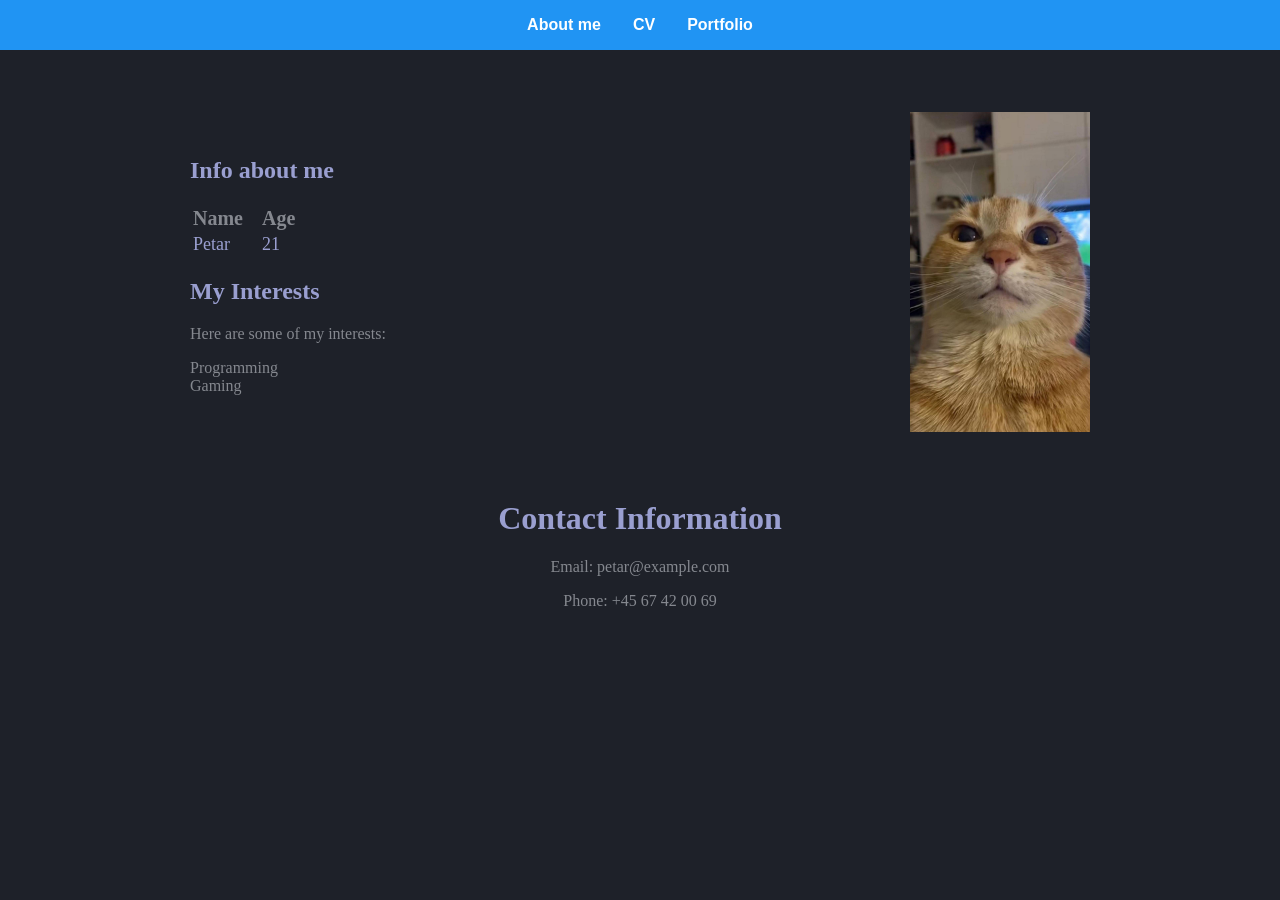
<file: index.html>
<!DOCTYPE html>
<html lang="en">

<head>
    <meta charset="UTF-8">
    <meta name="viewport" content="width=device-width, initial-scale=1.0">
    <title>Petar</title>
    <link rel="stylesheet" href="style.css" />
</head>

<body>
    <header>
        <nav>
            <ul>
                <li><a href="index.html">About me</a></li>
                <li><a href="cv.html">CV</a></li>
                <li><a href="portfolio.html">Portfolio</a></li>
            </ul>
        </nav>
    </header>

    <main class="about-layout">
        <section class="about-text">
            <h1>Info about me</h1>
            <table id="info-table">
                <tr>
                    <th>Name</th>
                    <th>Age</th>
                </tr>
                <tr>
                    <td>Petar</td>
                    <td>21</td>
                </tr>
            </table>

            <h2>My Interests</h2>
            <p>Here are some of my interests:</p>
            <ul>
                <li>Programming</li>
                <li>Gaming</li>
            </ul>
        </section>

        <div class="about-image">
            <img src="img/Car-Phone.jpg" alt="Portrait" width="300">
        </div>
    </main>

    <footer class="footer">
        <h1>Contact Information</h1>
        <p>Email: petar@example.com</p>
        <p>Phone: +45 67 42 00 69</p>
    </footer>
</body>

</html>
</file>
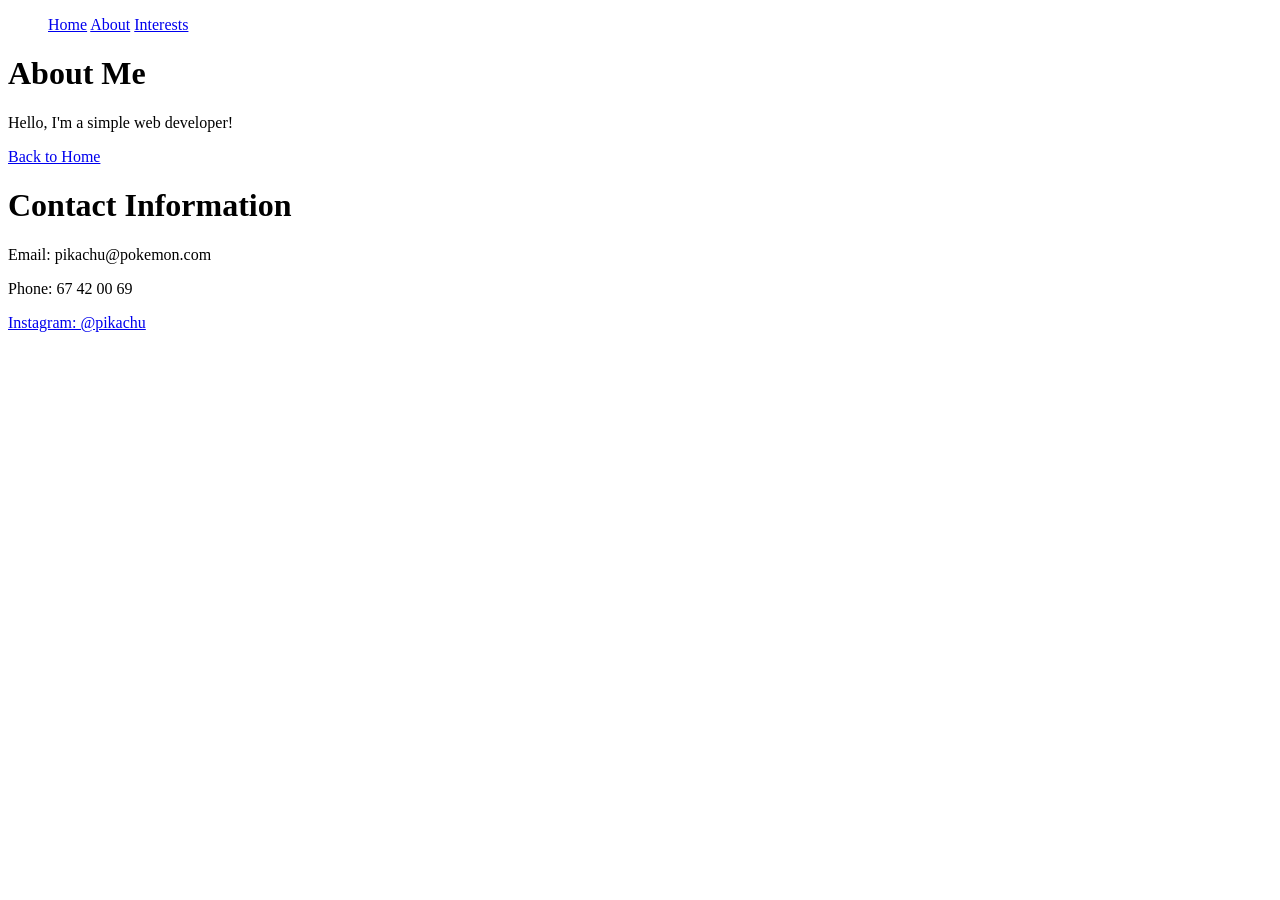
<file: about.html>
<!DOCTYPE html>
<html lang="en">

<head>
    <meta charset="UTF-8">
    <meta name="viewport" content="width=device-width, initial-scale=1.0">
    <title>About Me</title>
</head>

<header>
    <nav>
        <ul>
            <a href="index.html">Home</a>
            <a href="about.html">About</a>
            <a href="interests.html">Interests</a>
        </ul>
    </nav>
</header>

<body>
    <h1>About Me</h1>
    <p>Hello, I'm a simple web developer!</p>
    <p><a href="index.html">Back to Home</a></p>
</body>

<footer>
    <h1>Contact Information</h1>
    <p>Email: pikachu@pokemon.com</p>
    <p>Phone: 67 42 00 69</p>
    <p> <a href="socials.html">Instagram: @pikachu</a></p>
</footer>

</html>
</file>
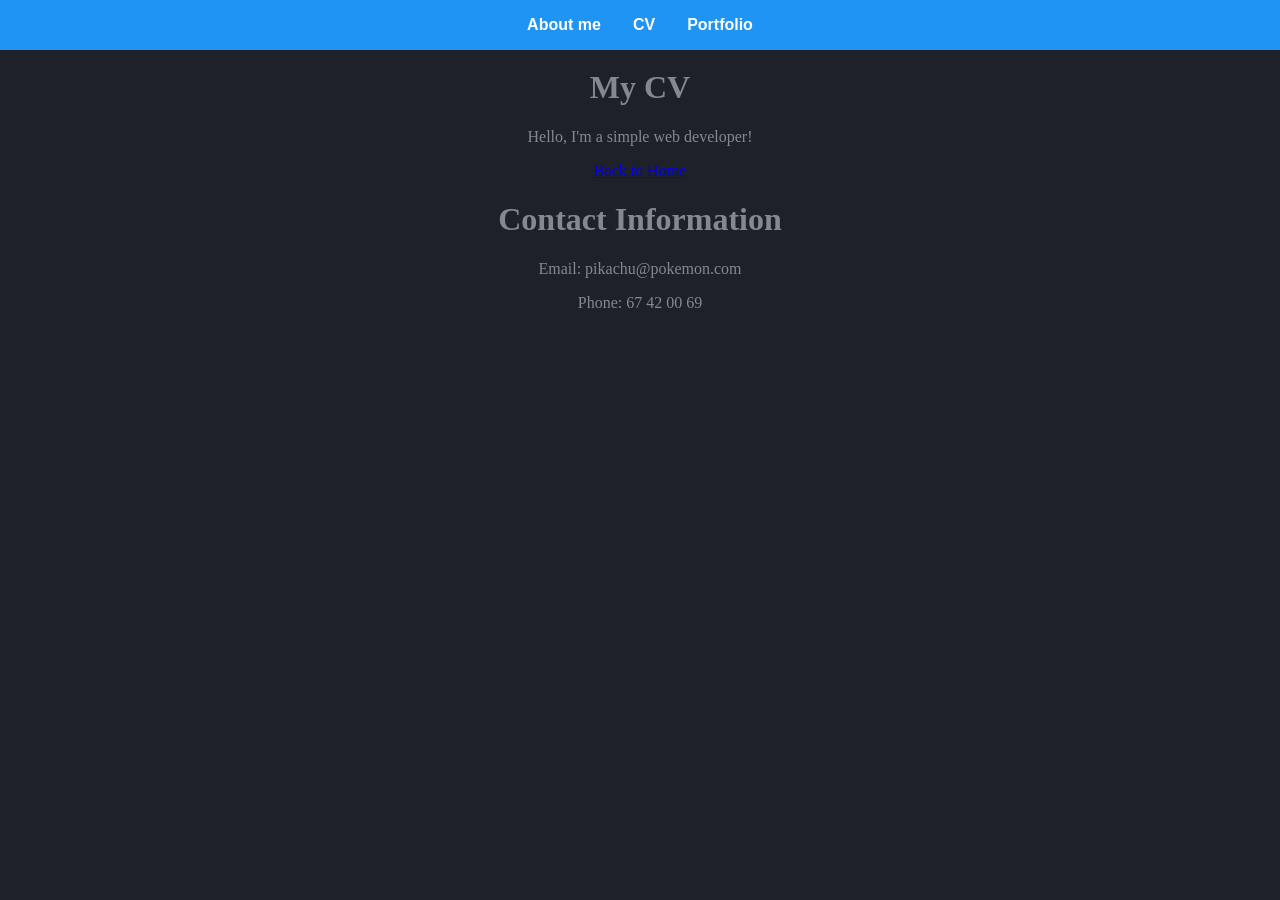
<file: CV.html>
<!DOCTYPE html>
<html lang="en">

<head>
    <meta charset="UTF-8">
    <meta name="viewport" content="width=device-width, initial-scale=1.0">
    <title>Petar</title>
    <link rel="stylesheet" href="style.css"/>
</head>

<body>
    <header>
        <nav>
            <ul>
                <li><a href="index.html">About me</a></li>
                <li><a href="cv.html">CV</a></li>
                <li><a href="portfolio.html">Portfolio</a></li>
            </ul>
        </nav>
    </header>

    <h1>My CV</h1>
    <p>Hello, I'm a simple web developer!</p>
    <p><a href="index.html">Back to Home</a></p>

    <footer>
        <h1>Contact Information</h1>
        <p>Email: pikachu@pokemon.com</p>
        <p>Phone: 67 42 00 69</p>
    </footer>

</body>

</html>
</file>
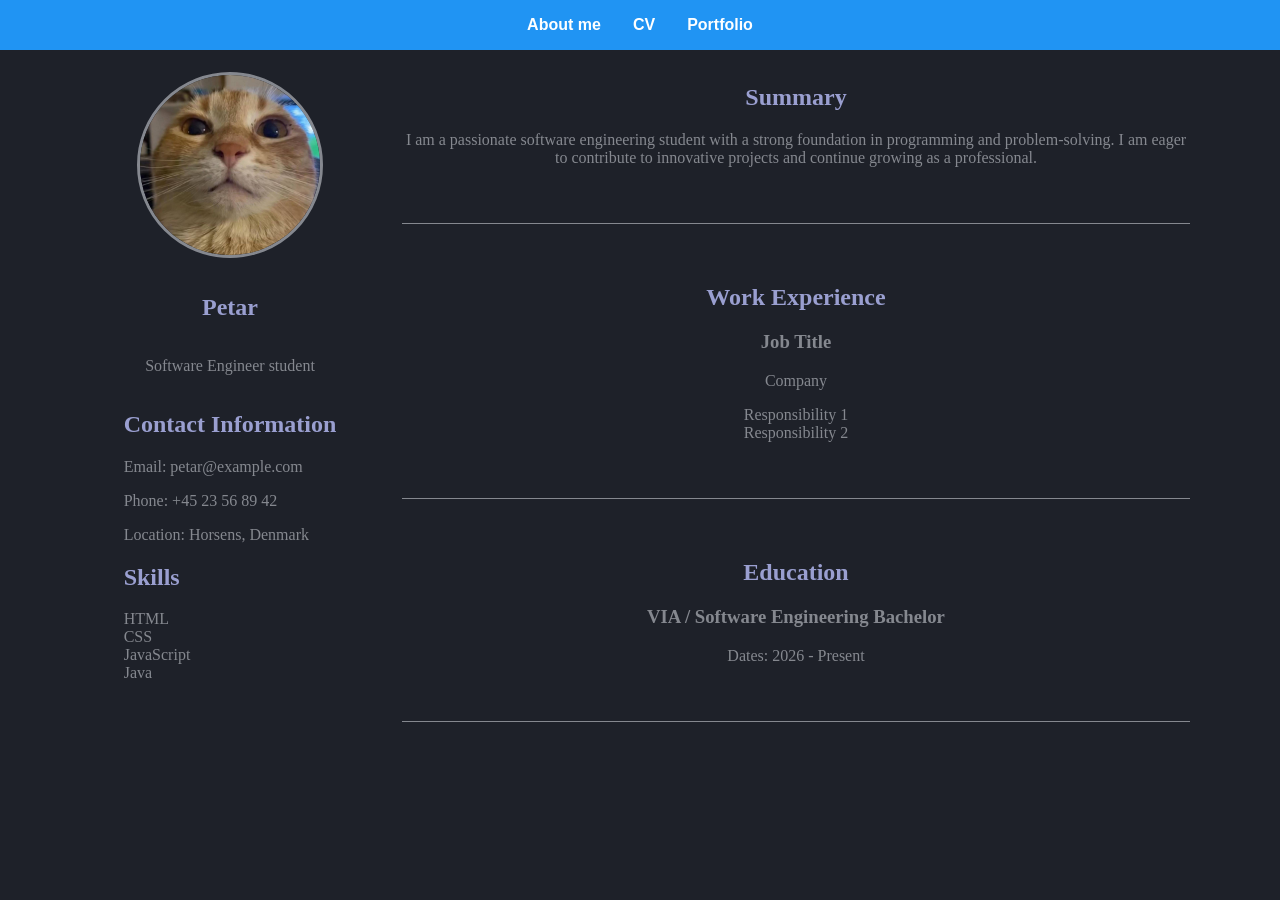
<file: cv.html>
<!DOCTYPE html>
<html lang="en">

<head>
    <meta charset="UTF-8">
    <meta name="viewport" content="width=device-width, initial-scale=1.0">
    <title>Petar</title>
    <link rel="stylesheet" href="style.css" />
</head>

<body>
    <header>
        <nav>
            <ul>
                <li><a href="index.html">About me</a></li>
                <li><a href="cv.html">CV</a></li>
                <li><a href="portfolio.html">Portfolio</a></li>
            </ul>
        </nav>
    </header>

    <main class="cv-page" >
        <aside class="cv-sidebar">
            <img src="img/Car-Phone.jpg" alt="Profile picture" class="cv-photo">
            <h1>Petar</h1>
            <p>Software Engineer student</p>

            <section>
                <h2>Contact Information</h2>
                <p>Email: petar@example.com</p>
                <p>Phone: +45 23 56 89 42</p>
                <p>Location: Horsens, Denmark</p>
                <h2>Skills</h2>
                <ul>
                    <li>HTML</li>
                    <li>CSS</li>
                    <li>JavaScript</li>
                    <li>Java</li>
                </ul>
            </section>
        </aside>

        <section class="cv-content">
            <article class="cv-section">
                <h2>Summary</h2>
                <p>I am a passionate software engineering student with a strong foundation in programming and problem-solving. I am eager to contribute to innovative projects and continue growing as a professional.</p>
            </article>

            <article class="cv-section">
                <h2>Work Experience</h2>
                <h3>Job Title</h3>
                <p>Company</p>
                <ul>
                    <li>Responsibility 1</li>
                    <li>Responsibility 2</li>
                </ul>
            </article>

            <article class="cv-section">
                <h2>Education</h2>
                <h3>VIA / Software Engineering Bachelor</h3>
                <p>Dates: 2026 - Present</p>
            </article>
        </section>
    </main>
</body>
</html>
</file>
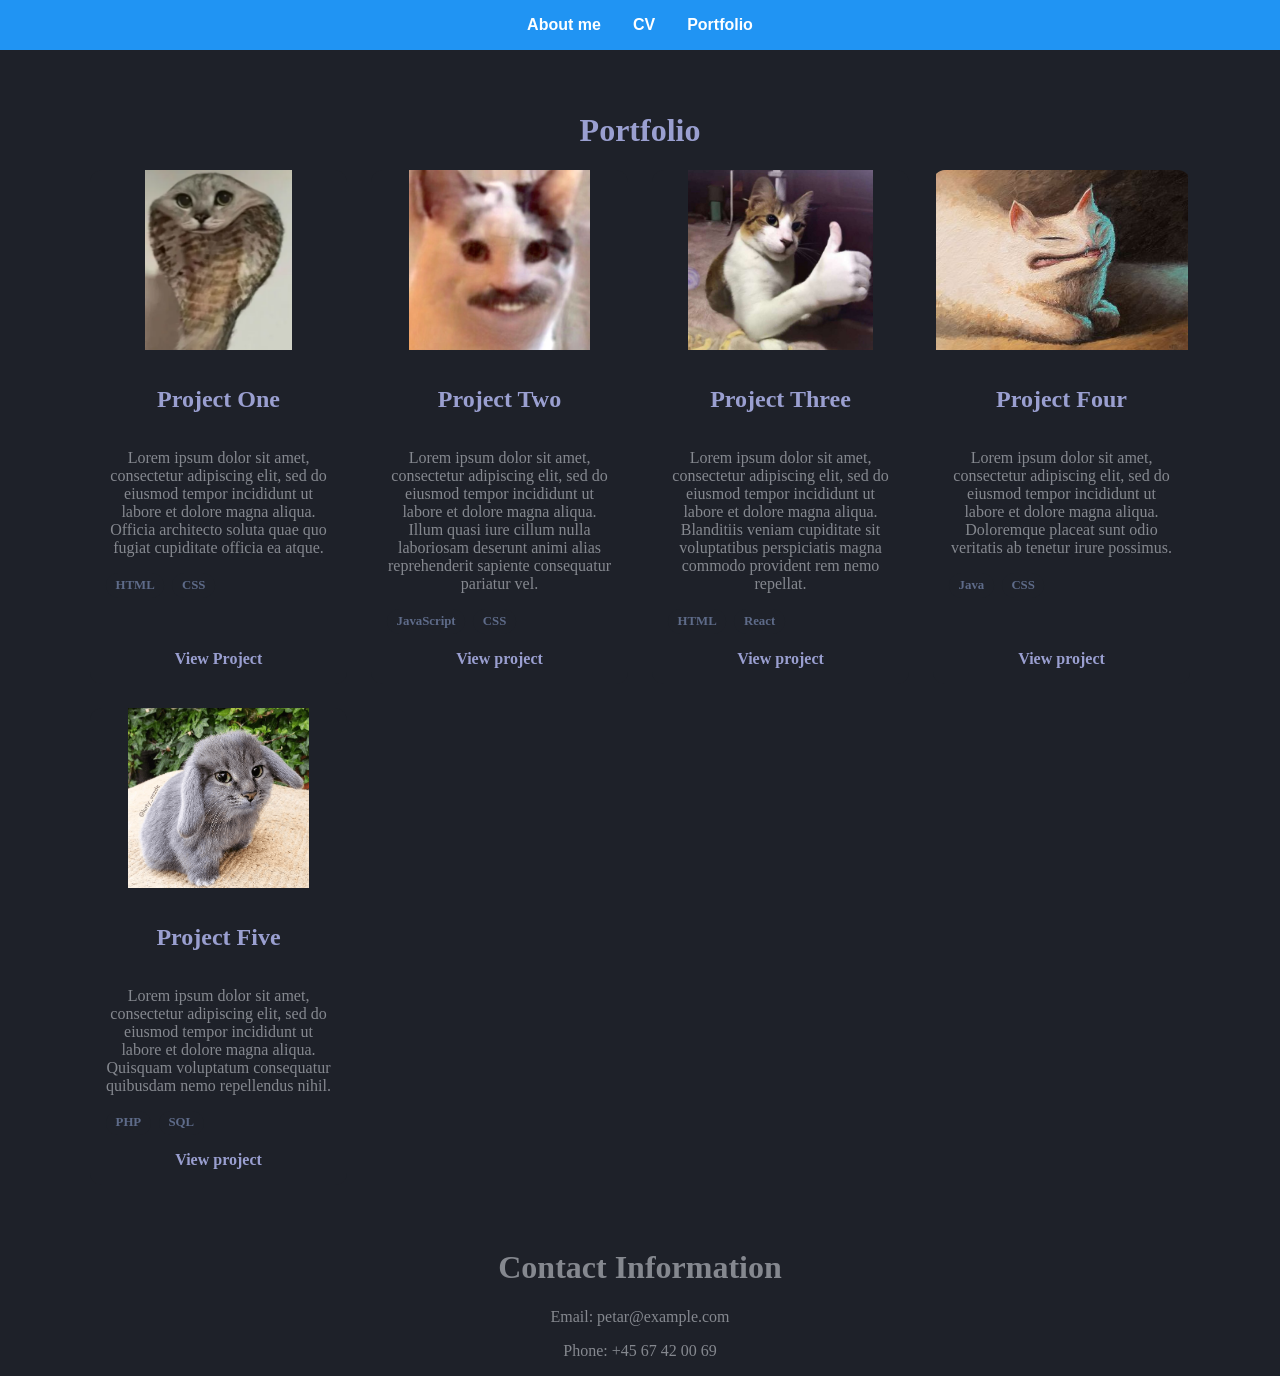
<file: portfolio.html>
<!DOCTYPE html>
<html lang="en">

<head>
    <meta charset="UTF-8">
    <meta name="viewport" content="width=device-width, initial-scale=1.0">
    <title>Petar</title>
    <link rel="stylesheet" href="style.css"/>
</head>

<body>
    <header>
        <nav>
            <ul>
                <li><a href="index.html">About me</a></li>
                <li><a href="cv.html">CV</a></li>
                <li><a href="portfolio.html">Portfolio</a></li>
            </ul>
        </nav>
    </header>
    
    <main class="portfolio-page">
        <h1>Portfolio</h1>

        <section class ="portfolio-grid">
            <article class="project-card">
                <img src="img/Car-Snek.png" alt="Project 1 previuw">
                <div class="project-info">
                    <h2>Project One</h2>
                    <p>Lorem ipsum dolor sit amet, consectetur adipiscing elit, sed do eiusmod tempor incididunt ut labore et dolore magna aliqua. Officia architecto soluta quae quo fugiat cupiditate officia ea atque.</p>
                    <ul class="tech-list">
                        <li>HTML</li>
                        <li>CSS</li>
                    </ul>
                    <a href="#">View Project</a>
                </div>
            </article>

            <article class="project-card">
                <img src="img/cat19.png" alt="Project 2 preview">
                <div class="project-info">
                    <h2>Project Two</h2>
                    <p>Lorem ipsum dolor sit amet, consectetur adipiscing elit, sed do eiusmod tempor incididunt ut labore et dolore magna aliqua. Illum quasi iure cillum nulla laboriosam deserunt animi alias reprehenderit sapiente consequatur pariatur vel.</p>
                    <ul class="tech-list">
                        <li>JavaScript</li>
                        <li>CSS</li>
                    </ul>
                    <a href="#">View project</a>
                </div>
            </article>

            <article class="project-card">
                <img src="img/cat20.jpg" alt="Project 3 preview">
                <div class="project-info">
                    <h2>Project Three</h2>
                    <p>Lorem ipsum dolor sit amet, consectetur adipiscing elit, sed do eiusmod tempor incididunt ut labore et dolore magna aliqua. Blanditiis veniam cupiditate sit voluptatibus perspiciatis magna commodo provident rem nemo repellat.</p>
                    <ul class="tech-list">
                        <li>HTML</li>
                        <li>React</li>
                    </ul>
                    <a href="#">View project</a>
                </div>
            </article>

            <article class="project-card">
                <img src="img/cat21.jpg" alt="Project 4 preview">
                <div class="project-info">
                    <h2>Project Four</h2>
                    <p>Lorem ipsum dolor sit amet, consectetur adipiscing elit, sed do eiusmod tempor incididunt ut labore et dolore magna aliqua. Doloremque placeat sunt odio veritatis ab tenetur irure possimus.</p>
                    <ul class="tech-list">
                        <li>Java</li>
                        <li>CSS</li>
                    </ul>
                    <a href="#">View project</a>
                </div>
            </article>

            <article class="project-card">
                <img src="img/Zaek.gif" alt="Project 5 preview">
                <div class="project-info">
                    <h2>Project Five</h2>
                    <p>Lorem ipsum dolor sit amet, consectetur adipiscing elit, sed do eiusmod tempor incididunt ut labore et dolore magna aliqua. Quisquam voluptatum consequatur quibusdam nemo repellendus nihil.</p>
                    <ul class="tech-list">
                        <li>PHP</li>
                        <li>SQL</li>
                    </ul>
                    <a href="#">View project</a>
                </div>
            </article>
        </section>
    </main>
    
    <footer>
        <h1>Contact Information</h1>
        <p>Email: petar@example.com</p>
        <p>Phone: +45 67 42 00 69</p>
    </footer>
</body>
</html>
</file>
<file: style.css>
:root {
    --background-color: #1e2129;
    --primary-color: #85888f;
    --secondary-color: #9a9fd0;
    --tetriary-color: #5e6b89;
}

body {
    margin: 0;
    padding-top: 3rem;
    background-color: var(--background-color);
    text-align: center;
    color: var(--primary-color);
}

body ul {
    list-style-type: none;
    padding: 0;
}

.footer h1 {
    color: var(--secondary-color);
}

/* About me style */

.about-layout {
    padding-left: 2rem;
    padding-right: 2rem;
    max-width: 900px;
    margin:4rem auto;
    display: grid;
    grid-template-columns: 2fr 1fr;
    gap: 1rem;
    align-items: center;
    text-align: left;
}

.about-layout h1, .about-layout h2 {
    color: var(--secondary-color);
}

.about-image{
    justify-self: end;
}

.about-image img {
    margin: 0;
    justify-self: end;
    width: 100%;
    max-width: 180px;
    height: auto;
}

th {
    color: var(--primary-color);
    font-size: 20px;
    font-family: "Comic Sans MS", "Comic Sans", cursive;
}

td {
    color: var(--secondary-color);
    font-size: 18px;
    font-family: "Comic Sans MS", "Comic Sans", cursive;
}

th:first-child,
td:first-child {
    padding-right: 1rem;
}

nav {
    display: flex;
    flex-wrap: wrap;
    justify-content: center;
    position: fixed;
    top: 0;
    width: 100%;
    margin: auto;
    font-family: sans-serif;
    font-weight: bold;
    background: #2094f3;
}

nav ul {
    margin: 0;
    padding: 0;
    display: flex;
    flex-wrap: wrap;
    justify-content: center;
    list-style: none;
}

nav a {
    text-decoration: none;
    color: #feffff;
    padding: 1rem;
    display: block;
}

nav a:hover {
    background: #1976d275;
}

@media (max-width: 700px){
    .about-layout {
        grid-template-columns: 1fr;
        margin: 2rem 1rem;
    }

    .about-image {
        order: -1;
    }
}

/* CV Page Styles */


.cv-page {
    display: grid;
    grid-template-columns: 280px 1fr;
    gap: 2rem;
    max-width: 1100px;
    margin: 0 auto;
    padding: 0 1rem;
}

.cv-page h2, .cv-page h1 {
    color: var(--secondary-color);
}

.cv-sidebar {
    display: flex;
    flex-direction: column;
    align-items: center;
    text-align: left;
    background: var(--background-color);
    padding: 1.5rem;
}

.cv-photo {
    width: 180px;
    height: 180px;
    object-fit: cover;
    border-radius: 50%;
    border: 3px solid var(--primary-color);
    margin-bottom: 1rem;
}

.cv-content {
    display: grid;
    gap: 1.5rem;
}

.cv-section {
    padding: 1rem 0;
    border-bottom: 1px solid var(--primary-color);
}


@media (max-width: 768px) {
    .cv-page {
        grid-template-columns: 1fr;
    }

    .cv-sidebar,
    .cv-content {
        padding: 0 1rem;
    }
}

/* Portfolio Page Styles */


.portfolio-page {
    max-width: 1100px;
    margin: 4rem auto;
    padding: 0 1rem;
}

.portfolio-page h1 {
    color: var(--secondary-color);
}

.portfolio-grid {
    display: grid;
    grid-template-columns: repeat(auto-fill, minmax(220px, 1fr));
    gap: 1.5rem;
    align-items: stretch;
}

.project-card {
    background: var(--background-color);
    border-radius: 12px;
    overflow: hidden;
    display: flex;
    flex-direction: column;
    height: 100%;
}

.project-card img {
    width: 100%;
    height: 180px;
    object-fit: contain;
    display: block;
}

.project-info {
    padding: 1rem;
    display: flex;
    flex-direction: column;
    flex: 1;
}

.project-info a {
    margin-top: auto;
}

.tech-list {
    list-style: none;
    display: flex;
    flex-wrap: wrap;
    gap: 0.5rem;
    padding: 0;
    margin: 0 0 1rem;
}

.tech-list li {
    background: var(--background-color);
    color: var(--primary-color);
    padding: 0.3rem 0.6rem;
    border-radius: 999px;
    font-size: 0.8rem;
}

.project-info a {
    color: var(--secondary-color);
    text-decoration: none;
    font-weight: bold;
}

.project-info h2 {
    color: var(--secondary-color);
    text-decoration: none;
    font-weight: bold;
}

.project-info a:hover {
    background: #2d3347;
}

.tech-list li{
    color: var(--tetriary-color);
    font-weight: bold;
}

@media (max-width: 600px) {
    .portfolio-grid {
        grid-template-columns: 1fr;
    }
}
</file>
